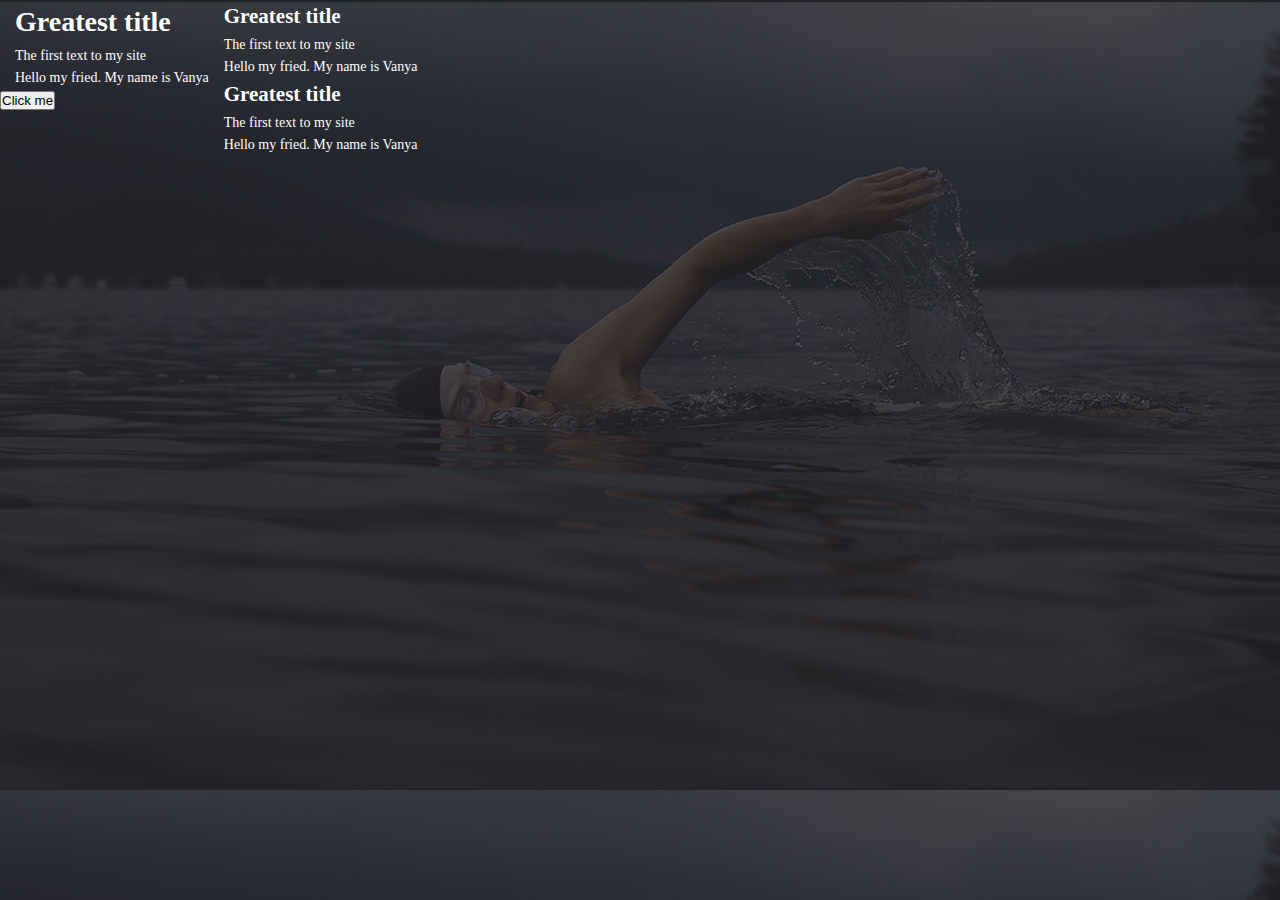
<file: First/index.html>
<!DOCTYPE html>
<html>
    <head>
        <title>Test</title>
        <meta charset="UTF-8">
        <link rel="stylesheet" href="img/style.css"/>
    </head>
    <body>
        <div>
            
            <section id="first">
                <article class="first_col">
                    <div>
                        <h1>
                            Greatest title
                        </h1>
                        <p>
                            The first text to my site
                        </p>
                        <p>
                            Hello my fried.
                            My name is Vanya
                        </p>
                        <button>Click me</button>
                    </div>
                    <div>
                        <div>
                            <h2>
                            Greatest title
                        </h2>
                        <p>
                            The first text to my site
                        </p>
                        <p>
                            Hello my fried.
                            My name is Vanya
                        </p>
                        </div>
                        <div>
                            <h2>
                            Greatest title
                        </h2>
                        <p>
                            The first text to my site
                        </p>
                        <p>
                            Hello my fried.
                            My name is Vanya
                        </p>
                        </div>
                    </div>
                </article>
            </section>
            
        </div>
        <script src="js/main.js"></script>
    </body>
</html>
</file>
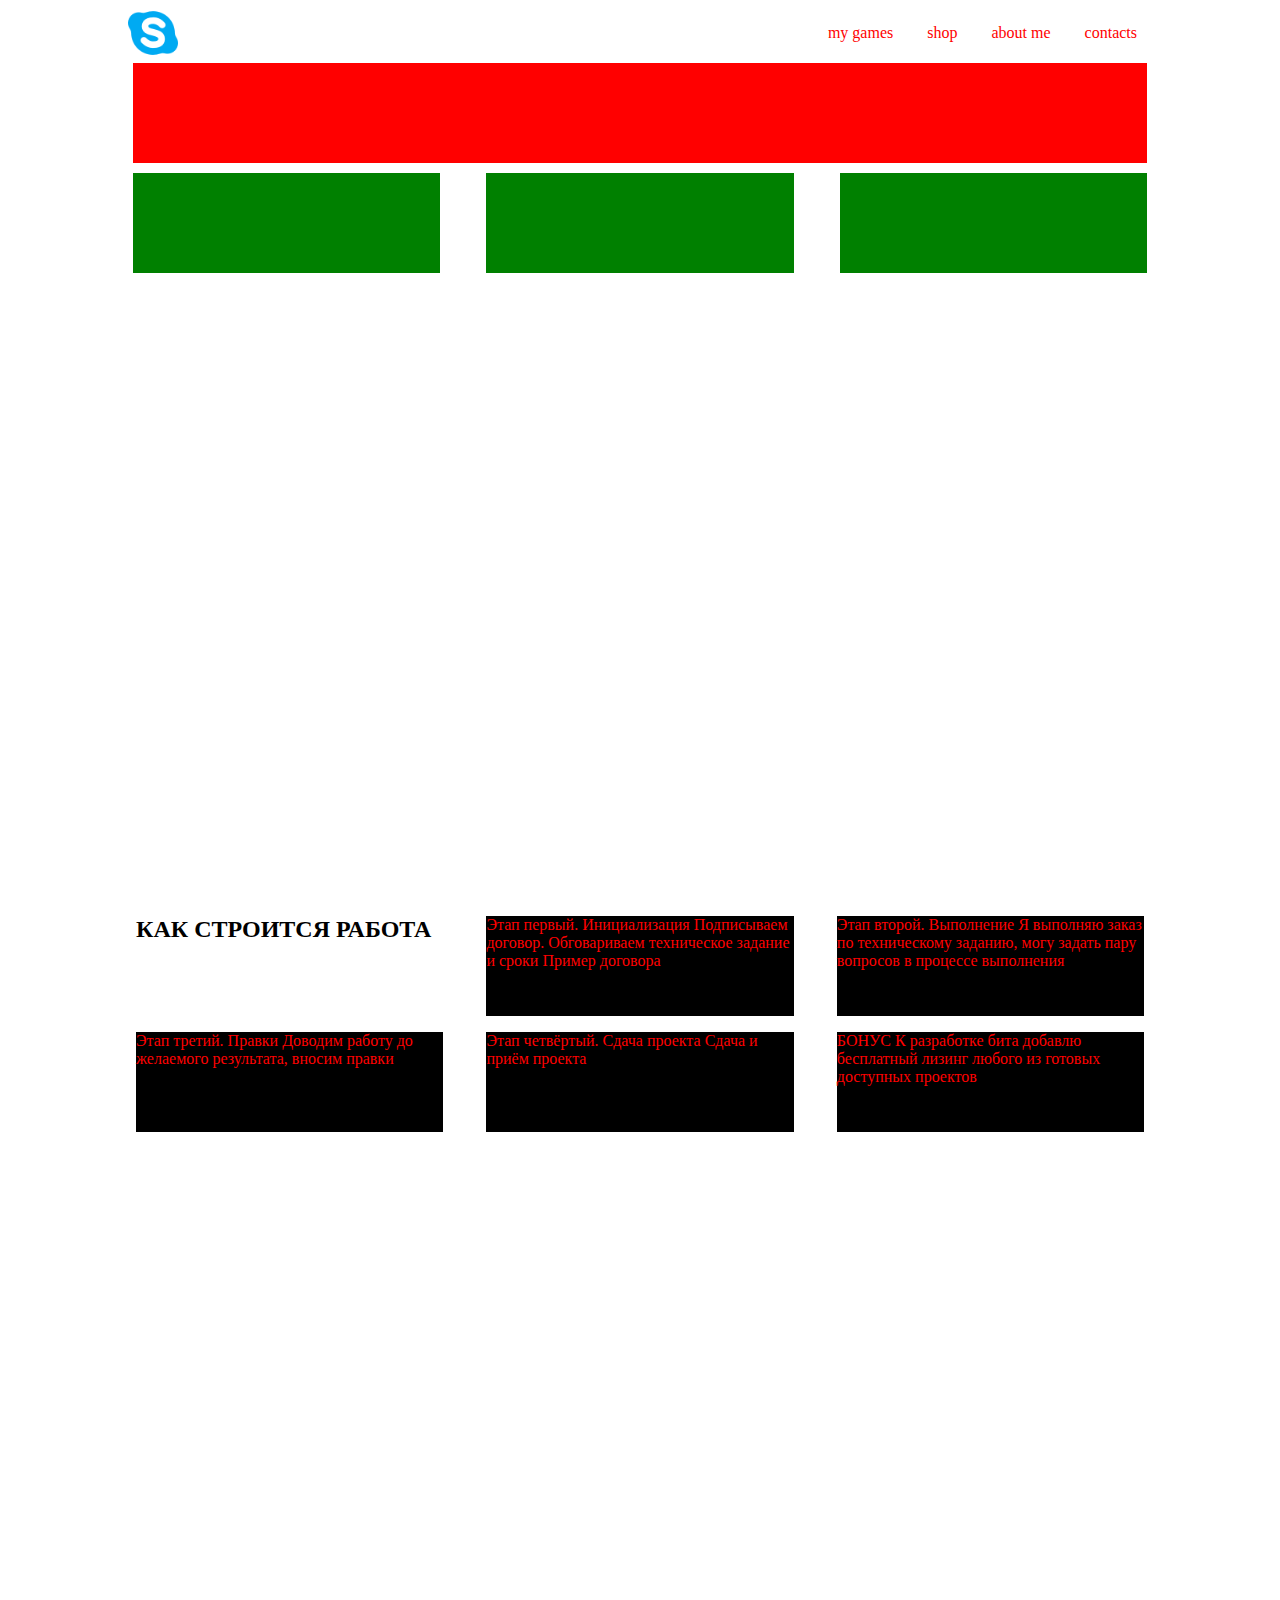
<file: folder/index.html>
<!DOCTYPE html>
<html>
    <head>
        <title>TODO supply a title</title>
        <meta charset="UTF-8">
        <link rel="stylesheet" href="style.css"/>
        <meta name="viewport" content="width=device-width, initial-scale=1.0">
    </head>
    <body>
        <section> 
            <article>
                <div class="menu">
                    <img src="skype.png" alt="">

                    <ul>
                        <li>my games</li>
                        <li>shop</li>
                        <li>about me</li>
                        <li>contacts</li>
                    </ul>
                </div>
                <div class="block">
                    <div class="long">
                        
                    </div>
                    
                        <div class="smal">

                        </div>
                        <div class="smal">

                        </div>
                        <div class="smal">

                        </div>
                    
                </div>
            </article>
        </section>
        
        <section>
            <article>
                <div class="mainblock">
                    <h2>
                        КАК СТРОИТСЯ
                        РАБОТА
                    </h2>
                    <div class="block3">
Этап первый.
Инициализация

Подписываем договор. Обговариваем
техническое задание и сроки

Пример договора
                    </div>
                    <div class="block3">
Этап второй. Выполнение

Я выполняю заказ по техническому
заданию, могу задать пару вопросов
в процессе выполнения
                    </div>
                    <div class="block3">
Этап третий. Правки

Доводим работу до желаемого
результата, вносим правки


                    </div>
                    <div class="block3">
Этап четвёртый. Сдача
проекта

Сдача и приём проекта
                    </div>
                    <div class="block3">
БОНУС
К разработке бита добавлю
бесплатный лизинг любого
из готовых доступных
проектов
                    </div>
                </div>
            </article>
        </section>
    </body>
</html>
</file>
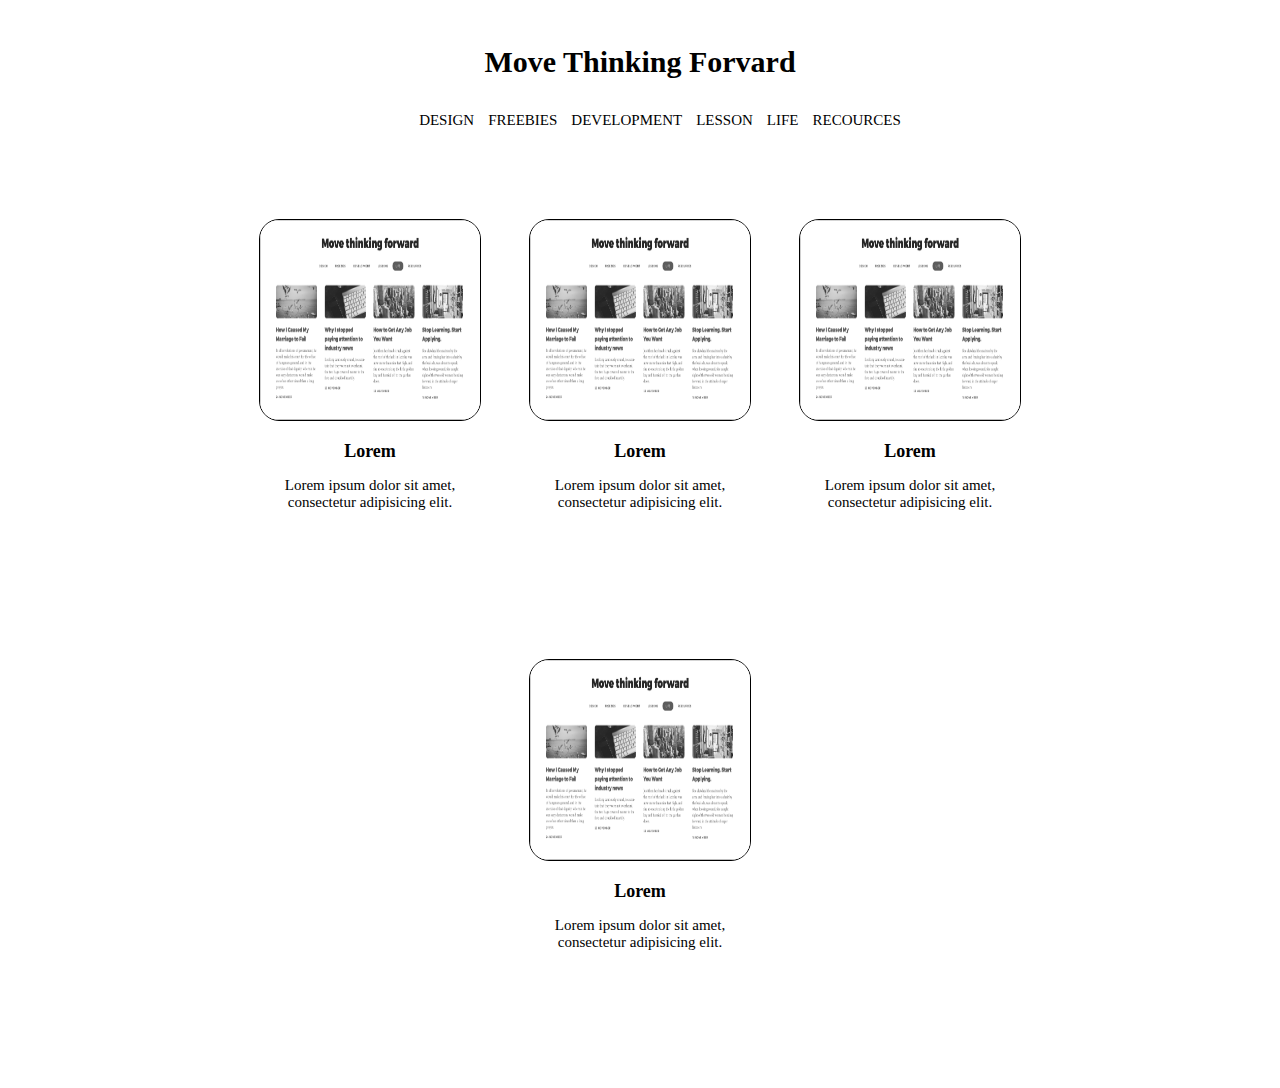
<file: HM1/index.html>
<!DOCTYPE html>
<html>
    <head>
        <title>Home Work 1</title>
        <meta charset="UTF-8">
        <link rel="stylesheet" href="main.css">
    </head>
    <body>
        <section>
            <article>
                <h1>
                    Move thinking forvard
                </h1>
                <div class="menu">
                    <ul>
                        <li>design</li>
                        <li>freebies</li>
                        <li>development</li>
                        <li>lesson</li>
                        <li>life</li>
                        <li>recources</li>
                    </ul>
                </div> 
                <div class="main-block">
                    <div class="child-block">
                        <img src="HW1.png">
                        <h2>Lorem</h2>
                        <p>Lorem ipsum dolor sit amet, consectetur adipisicing elit.</p>
                    </div>
                    <div class="child-block">
                        <img src="HW1.png">
                        <h2>Lorem</h2>
                        <p>Lorem ipsum dolor sit amet, consectetur adipisicing elit.</p>
                    </div>
                    <div class="child-block">
                        <img src="HW1.png">
                        <h2>Lorem</h2>
                        <p>Lorem ipsum dolor sit amet, consectetur adipisicing elit.</p>
                    </div>
                    <div class="child-block">
                        <img src="HW1.png">
                        <h2>Lorem</h2>
                        <p>Lorem ipsum dolor sit amet, consectetur adipisicing elit.</p>
                    </div>
                </div>
            </article>
        </section>
    </body>
</html>
</file>
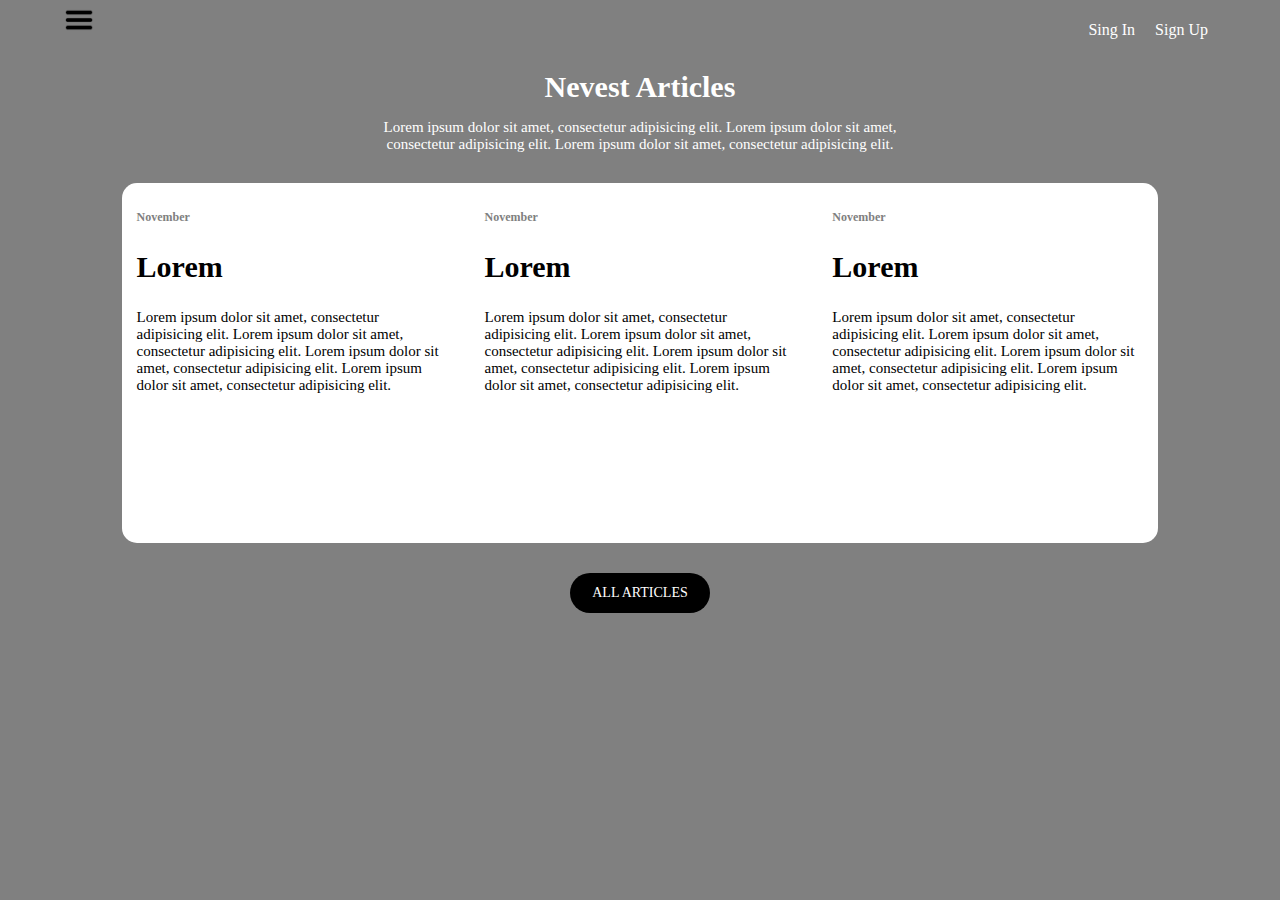
<file: HM2/index.html>
<!DOCTYPE html>
<html>
    <head>
        <title>Home Work 2</title>
        <meta charset="UTF-8">
        <link rel="stylesheet" href="main.css">
    </head>
    <body>
        <section>
            <article>
                <div class="menu">
                    <img id="navicon" src="navicon.png">
                    <ul>
                        <li><a href="#">Sing In</a></li>
                        <li><a href="#">Sign Up</a></li>
                    </ul>
                </div>
                <h1>
                    Nevest Articles
                </h1>
                <p class="description">
                    Lorem ipsum dolor sit amet, consectetur adipisicing elit.
                    Lorem ipsum dolor sit amet, consectetur adipisicing elit.
                    Lorem ipsum dolor sit amet, consectetur adipisicing elit.
                </p>
                <div class="main-block">
                    <div class="child-block">
                        <p class="date"><b>November</b></p>
                        <h2>
                            Lorem
                        </h2>
                        <p>
                        Lorem ipsum dolor sit amet, consectetur adipisicing elit.
                        Lorem ipsum dolor sit amet, consectetur adipisicing elit.
                        Lorem ipsum dolor sit amet, consectetur adipisicing elit.
                        Lorem ipsum dolor sit amet, consectetur adipisicing elit.
                        </p>
                    </div>
                    <div class="child-block">
                        <p class="date"><b>November</b></p>
                        <h2>
                            Lorem
                        </h2>
                        <p>
                        Lorem ipsum dolor sit amet, consectetur adipisicing elit.
                        Lorem ipsum dolor sit amet, consectetur adipisicing elit.
                        Lorem ipsum dolor sit amet, consectetur adipisicing elit.
                        Lorem ipsum dolor sit amet, consectetur adipisicing elit.
                        </p>
                    </div>
                    <div class="child-block">
                        <p class="date"><b>November</b></p>
                        <h2>
                            Lorem
                        </h2>
                        <p>
                        Lorem ipsum dolor sit amet, consectetur adipisicing elit.
                        Lorem ipsum dolor sit amet, consectetur adipisicing elit.
                        Lorem ipsum dolor sit amet, consectetur adipisicing elit.
                        Lorem ipsum dolor sit amet, consectetur adipisicing elit.
                        </p>
                    </div>
                </div>
                <div class="bottom-button">
                    ALL ARTICLES
                </div>
            </article>
        </section>
    </body>
</html>
</file>
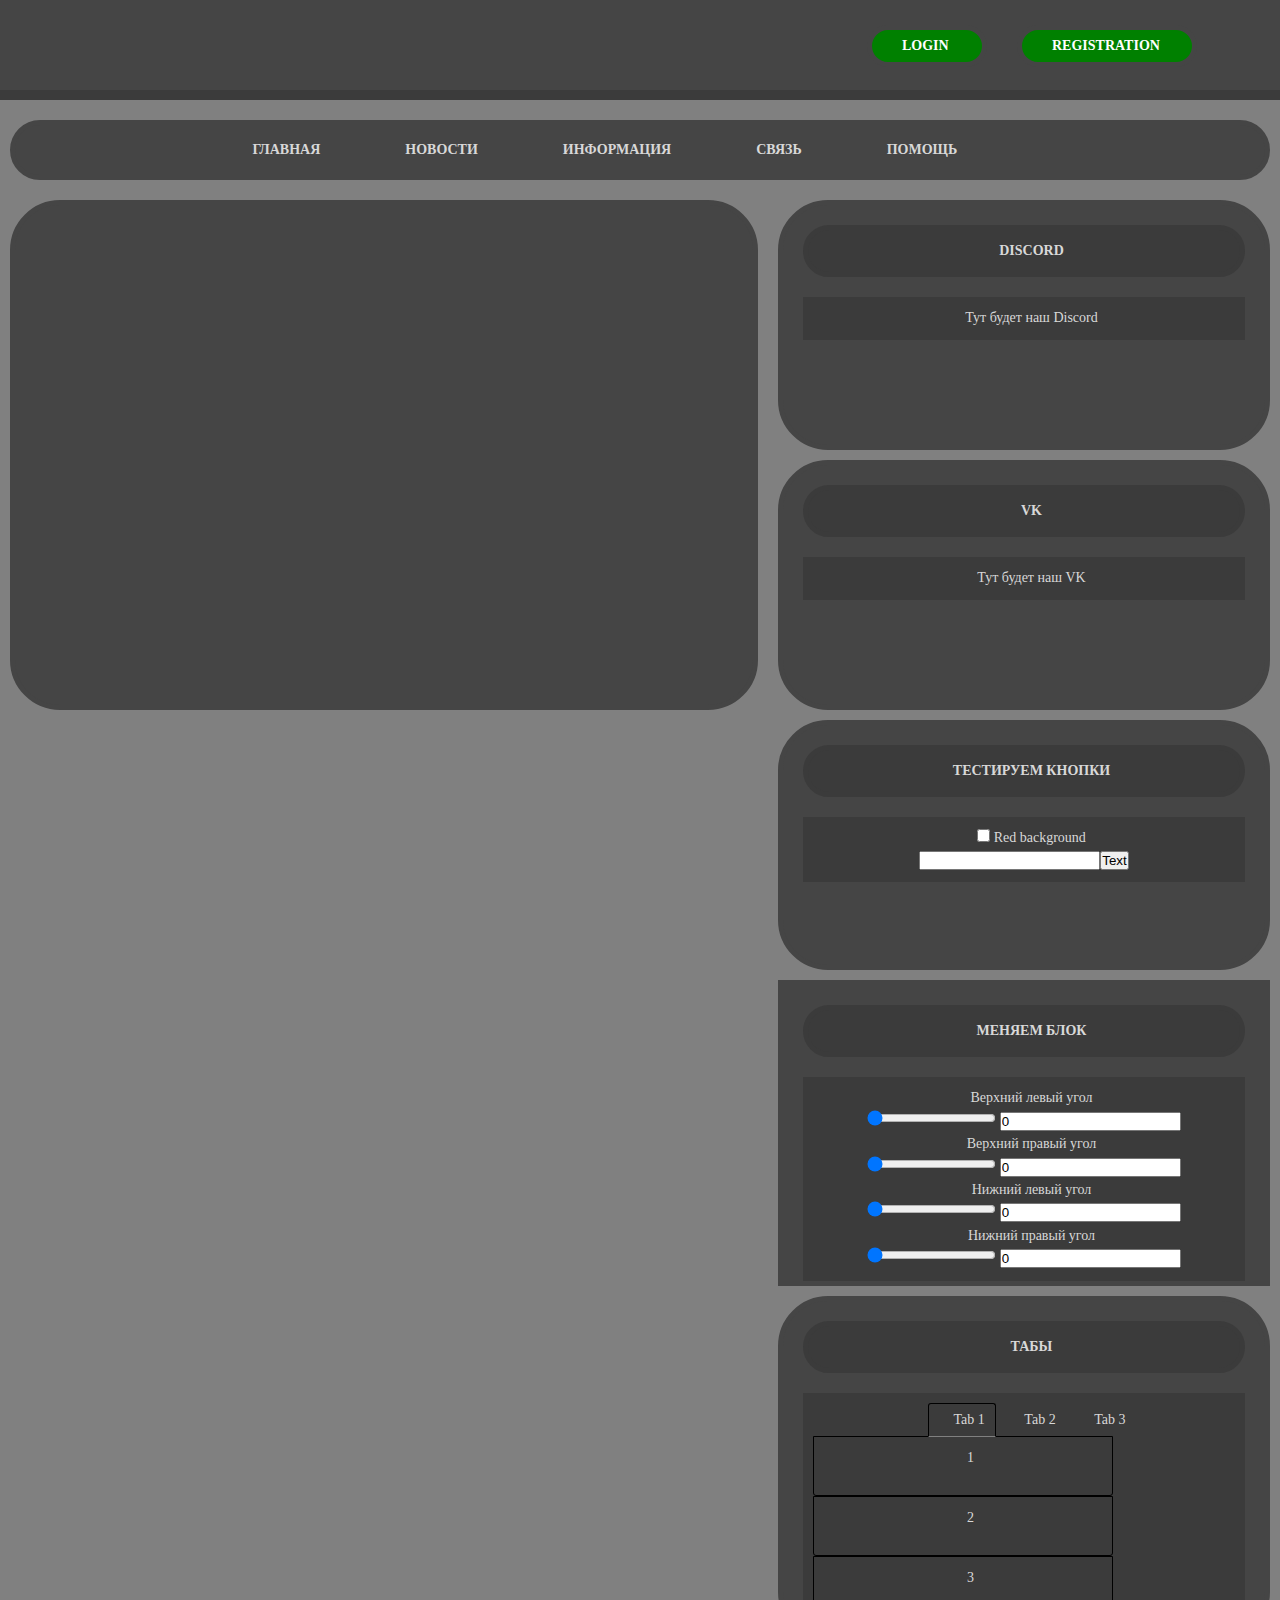
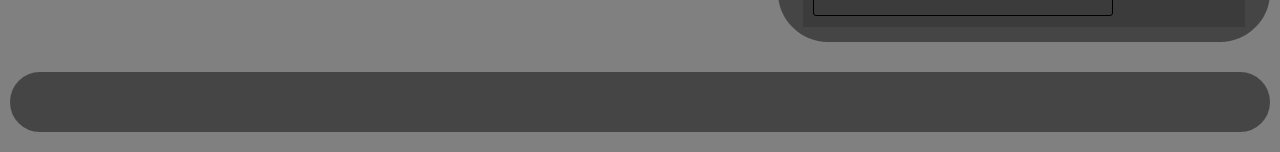
<file: Site/index.html>
<!DOCTYPE html>
<html>
    
    
        <head lang="en">
            <title>Zesterius</title>
            <meta charset="UTF-8"/>
            <link rel="stylesheet" href="img/style.css"/>
            <link rel="stylesheet" href="img/tab.css"/>
        </head>
    
    
    <body class="grey">
        
        
            <div id="fill">
                <div class="topimg">
                    <div class="inner-topimg">
                        <div class="fix">
                            <div class="pre-relog">
                                
                            </div>
                            <div class="relog">
                                <div class="inner-relog">
                                    <div class="fix">
                                        <div class="login">
                                            <div class="inner-login">
                                                <a href="#"><b>Login</b></a>
                                            </div>
                                        </div>
                                        <div class="registration">
                                            <div class="inner-registration">
                                                <a href="#"><b>Registration</b></a>
                                            </div>
                                        </div>
                                    </div>
                                </div>
                            </div>
                            </div>
                    </div>
                </div>


                <div class="header">
                    <div class="inner-header">
                        <div class="menu">
                            <nav>
                                <div>
                                    <ul>
                                        <li><a href="#"><b>Главная</b></a></li>
                                        <li><a href="#"><b>Новости</b></a></li>
                                        <li><a href="/"><b>Информация</b></a></li>
                                        <li><a href="#"><b>Связь</b></a></li>
                                        <li><a href="#"><b>Помощь</b></a></li>
                                    </ul>
                                </div>
                            </nav>
                        </div>
                    </div>
                </div>

                <div class="fix">
                        <div class="content">
                                <div class="inner-content">
                                    
                                    
                                    
                                </div>
                        </div>


                        <div class="sidebars">
                            <div class="inner-sidebars">
                                <div>
                                    
                                    
                                    <div class="sidebar">
                                            <div class="inner-sidebar">
                                                <div class="sidebar-name">
                                                    <div class="inner-sidebar-name">
                                                        <p><b>Discord</b></p>
                                                    </div>
                                                </div>
                                                
                                                <div class="sidebar-content">
                                                    <div class="inner-sidebar-content">
                                                        <p>Тут будет наш Discord</p>
                                                    </div>
                                                </div>
                                            </div>
                                    </div>
                                    
                                    
                                    <div class="sidebar">
                                            <div class="inner-sidebar">
                                                <div class="sidebar-name">
                                                    <div class="inner-sidebar-name">
                                                        <p><b>VK</b></p>
                                                    </div>
                                                </div>
                                                
                                                <div class="sidebar-content">
                                                    <div class="inner-sidebar-content">
                                                        <p>Тут будет наш VK</p>
                                                        <div></div>
                                                    </div>
                                                </div> 
                                            </div>
                                    </div>
                                    
                                    
                                    <div class="sidebar">
                                            <div class="inner-sidebar">
                                                <div class="sidebar-name">
                                                    <div class="inner-sidebar-name">
                                                        <p><b>Тестируем кнопки</b></p>
                                                    </div>
                                                </div>
                                                
                                                <div class="sidebar-content">
                                                    <div class="inner-sidebar-content">
                                                        <div>
                                                            <label><input type="checkbox" id="RedBackground"/> Red background</label><br/>
                                                            
                                                            
                                                            <input type="text" id="text"/><button type="button" id="button">Text</button>
                                                            <div><span id="panel"></span></div>
                                                        </div>
                                                    </div>
                                                </div> 
                                            </div>
                                    </div>
                                    
                                    
                                    <div class="sidebar">
                                            <div id="sidebar">
                                                <div class="sidebar-name">
                                                    <div class="inner-sidebar-name">
                                                        <p><b>Меняем блок</b></p>
                                                    </div>
                                                </div>
                                                
                                                <div class="sidebar-content">
                                                    <div class="inner-sidebar-content">
                                                        
                                                        <div>
                                                            <p>Верхний левый угол<br/>
                                                            <input type="range" id="rtl" min="0" max="100" value="0" oninput="BRad()">
                                                            <input type="text" id="ttl" value="0">
                                                            </p>
                                                            <p>Верхний правый угол<br/>
                                                            <input type="range" id="rtr" min="0" max="100" value="0" oninput="BRad()">
                                                            <input type="text" id="ttr" value="0">
                                                            </p>
                                                            <p>Нижний левый угол<br/>
                                                            <input type="range" id="rbl" min="0" max="100" value="0" oninput="BRad()">
                                                            <input type="text" id="tbl" value="0">
                                                            </p>
                                                            <p>Нижний правый угол<br/>
                                                            <input type="range" id="rbr" min="0" max="100" value="0" oninput="BRad()">
                                                            <input type="text" id="tbr" value="0">
                                                            </p>
                                                        </div>
                                                    </div>
                                                </div> 
                                            </div>
                                    </div>
                                    
                                    <div class="sidebar">
                                            <div class="inner-sidebar">
                                                <div class="sidebar-name">
                                                    <div class="inner-sidebar-name">
                                                        <p><b>Табы</b></p>
                                                    </div>
                                                </div>
                                                
                                                <div class="sidebar-content">
                                                    <div class="inner-sidebar-content">
                                                        <div>
                                                            
                                                            <div id="tabs">
                                                                <div class="tab whiteborder">Tab 1</div>
                                                                <div class="tab">Tab 2</div>  
                                                                <div class="tab">Tab 3</div>  
                                                                <div class="tabcontent">1</div>
                                                                <div class="tabcontent">2</div>
                                                                <div class="tabcontent">3</div>
                                                            </div>
                                                            
                                                        </div>
                                                    </div>
                                                </div> 
                                            </div>
                                    </div>
                                    
                                    
                                </div>
                            </div>
                        </div>
                </div>

                <div class="footer">
                    <div class="inner-footer">
                        
                    </div>
                </div>

                
        </div>
        
        
        <script src="js/main.js"></script>
        <script src="js/tab.js"></script>
        
    </body>
</html>
</file>
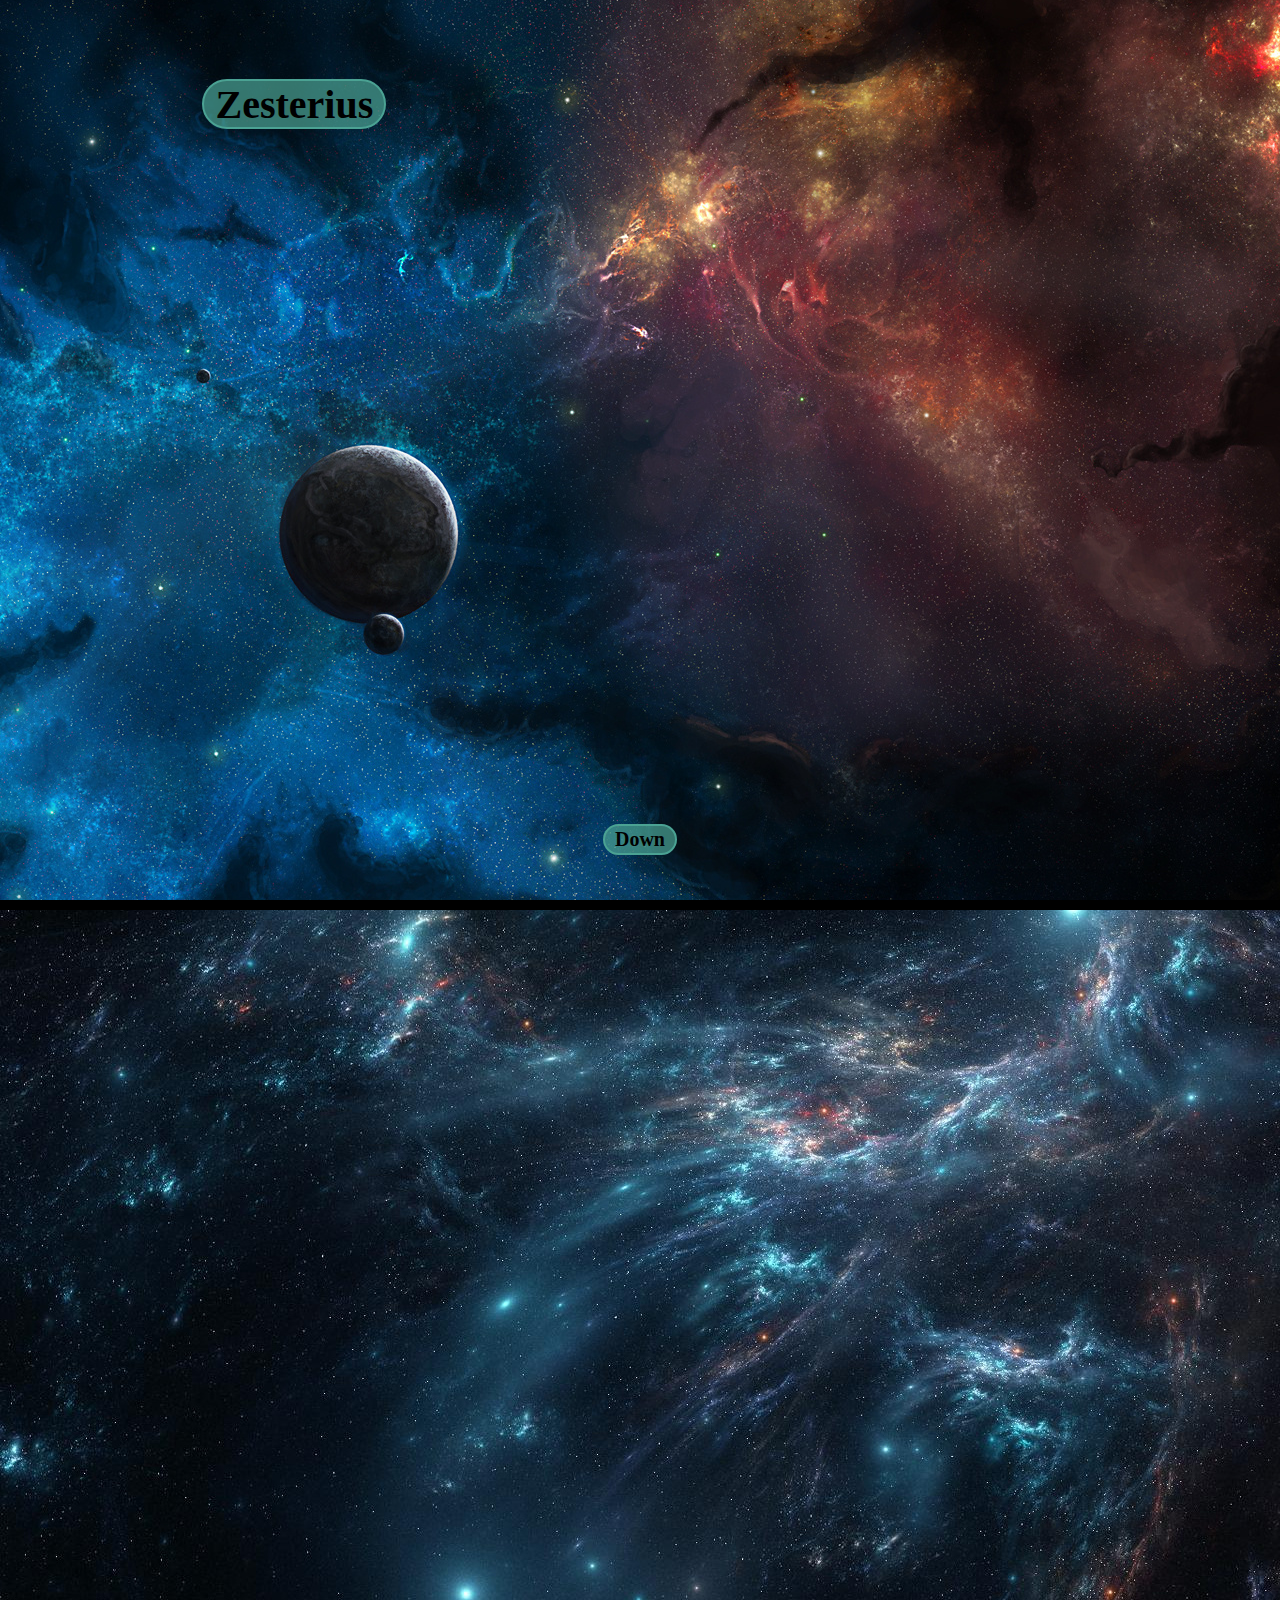
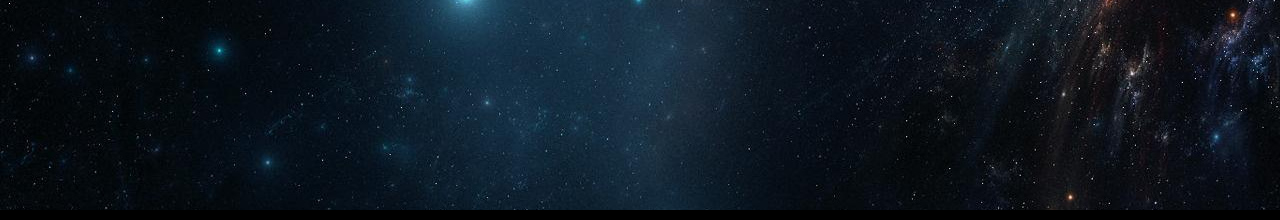
<file: Zesterius/index.html>
<!DOCTYPE html>
<html lang="en">
<head>
  <meta charset="UTF-8">
  <meta name="viewport" content="width=device-width, initial-scale=1.0">
  <meta http-equiv="X-UA-Compatible" content="ie=edge">
  <title>Zesterius landing</title>
  <link rel="stylesheet" href="css/main.css">
  <link rel="stylesheet" href="css/screen_one.css">
  <link rel="stylesheet" href="css/screen_two.css">
  <link rel="stylesheet" href="css/down.css">
</head>
<body>

        <!-- Первый экран -->

  <section id="screen__one">
    <article>
      <p class="logo"><b>Zesterius</b></p>
      <!-- <a href="#"></a> integrate JS in mainsite -->
      <div class="mainsite"></div>
      <footer>
        <a class="down" href="#screen__two"><b>Down</b></a>
      </footer>
    </article>
  </section>

        <!-- Второй экран -->

  <section id="screen__two">


  </section>
</body>
</html>
</file>
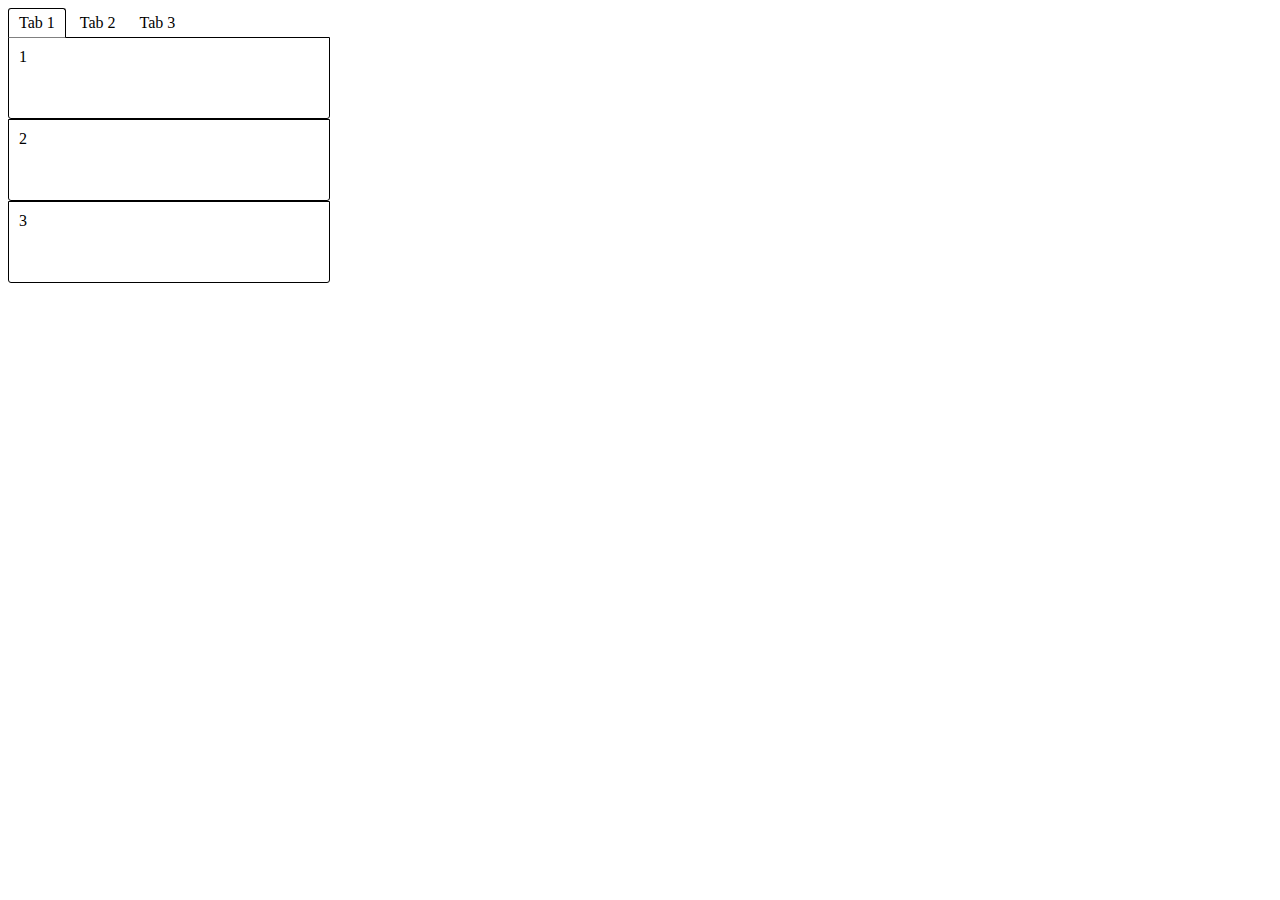
<file: Site/map.html>
<!DOCTYPE html>
<html>
    
    
        <head lang="en">
            <title>Zesterius</title>
            <meta charset="UTF-8"/>
            <link rel="stylesheet" href="img/tab.css"/>
        </head>
    
    
    <body>
        
        <div id="tabs">
            <div class="tab whiteborder">Tab 1</div>
            <div class="tab">Tab 2</div>  
            <div class="tab">Tab 3</div>  
            <div class="tabcontent">1</div>
            <div class="tabcontent">2</div>
            <div class="tabcontent">3</div>
        </div>
        
        <script src="js/tab.js"></script>
    </body>
</html>
</file>
<file: First/img/style.css>
/*ClearFix CSS stylesheet*/
* {
    margin: 0;
    padding: 0;
    box-sizing: border-box;
}
a{text-decoration: none; color: #9932CC;}
li{text-decoration: none; list-style: none;}

body 
{
  line-height: 1.6;
  font-size: 14px;
  white-space: normal;
  text-indent: 15px;
  word-spacing: normal;
  direction: ltr;
}

#first{
    background-image: url(bg.jpg);
    height: 100vh;
    color: #fff;
}

.first_col{
    display: flex;
}
</file>
<file: folder/style.css>
.menu{
    color: red;
    display: flex; 
    width: 80vw;
    margin: 0 auto;
    flex-wrap: wrap;
    justify-content: space-between;
    align-items: center;
}

li{
    display: inline-block;
    margin:0 15px;
    
}

img{
    width: 50px;
    height: auto;
}

section{
    height: 100vh;
}

article{
    width: 80vw;
    margin: 0 auto;
}

.block{
    display: flex;
    flex-wrap: wrap;
    justify-content: space-between;
}

.long{
    background-color: red;
    height: 100px;
    width: 100%;
    margin: 5px;
}

.smal{
    background-color: green;
    height: 100px;
    width: 30%;
    margin: 5px;
}

h2{
    width: 30%;
    margin: 8px;
    align-items: center;
}

.mainblock{
    display: flex;
    flex-wrap: wrap;
    justify-content: space-between;
}

.block3{
    background-color: black;
    height: 100px;
    width: 30%;
    margin: 8px;
    color: red;
}
</file>
<file: HM1/main.css>
section{
    background-color: white;
}

article{
    height: 90vh;
    width: 80vw;
    margin: 5vh auto;
}

h1{
    height: 5vh;
    
    font-size: 30px;
    text-align: center;
    text-transform: capitalize;
    
    margin: 5px 0;
}

.menu{
    height: 12vh;
    width: 80%;
    
    margin: 5px auto;
    
    display: flex;
    flex-wrap: wrap;
    justify-content: center;
    align-items: flex-start;
    
    
}

li{
    display: inline-block;
    margin: 0 5px;
    
    font-size: 15px;
    text-transform: uppercase;  
}


.main-block{
    display: flex;
    flex-wrap: wrap;
    justify-content: center;
}

.child-block{
    min-height: 420px;
    width: 240px;
    
    margin: 5px 10px;
    padding: 5px;
    
    text-align: center;
    
    font-size:15px;
}

img{
    margin: 1px;
    height: 200px;
    width: 220px;
    
    border: black 1px solid;
    border-radius: 20px;
}

h2{
    font-size: 18px;
}
</file>
<file: HM2/main.css>
#navicon{
    height: 30px;
    width: 30px;
}

a{
    text-decoration: none;
    color: white;
}

body{
    margin: 0;
    padding: 0; 
    background-color: grey;
}

section{
    height: 100vh;
}

article{
    width: 90vw;
    margin: 0 auto;
    padding: 5px 0;
}

.menu{
  display: flex;
  flex-wrap: wrap;
  justify-content: space-between;
}

li{
    display: inline-block;
    margin: 0 8px;
}

h1{
    font-size: 30px;
    text-align: center;
    text-transform: capitalize;
    
    color: white;
    
    margin: 15px 10px;
}

.description{
    font-size: 15px;
    text-align: center;
    
    width: 50%;
    margin: 5px auto;
    
    color: white;
}

.main-block{
    display: flex;
    flex-wrap: wrap;
    justify-content: space-between;
    
    background-color: white;
    
    border-radius: 15px;
    
    min-height: 40vh;
    width: 90%; 
    
    margin: 30px auto;
}

.child-block{
    width: 30%;
    margin: 10px;
    
    padding:5px;
}

p{
    font-size: 15px;
}

h2{
    font-size: 30px;
}

.date{
    color: grey;
    font-size: 12px;
}

.bottom-button{
    background-color: black;
    border-radius: 50px;
    
    height: 40px;
    width: 140px;
    
    line-height: 40px;
    
    margin: 20px auto;
    
    text-align: center;
    font-size: 14px;
    color: white; 
}
</file>
<file: Site/img/style.css>
/*ClearFix CSS stylesheet*/
* {
    margin: 0;
    padding: 0;
    box-sizing: border-box;
}
a{text-decoration: none; color: #9932CC;}
li{text-decoration: none; list-style: none;}

body 
{
  line-height: 1.6;
  color: #D8D8D8;
  font-size: 14px;
  white-space: normal;
  text-indent: 15px;
  word-spacing: normal;
  direction: ltr;
}

    /*Тестовые стили и прочее, для экспериментов*/
.styletext{
    color: red;
}
.grey{
  background: #808080;
}
.red{
  background-image: url(background.jpg);
  background-position: center;
}

    /*Наполнение сайта (замена Body)*/
#fill{
    
}


    /*Шапка*/
.topimg{
    width: 100%;
    margin-bottom: 10px;
}
.inner-topimg{
    background: #454545;
    min-height: 100px;
    
    border-bottom: 10px solid #3B3B3B;
}

    /*Блок преавторизации (смещает в сторону блок авторизации)*/
.pre-relog{
    padding: 10px;
    height: 70px;
    width: 65%;
    float: left;
    display: block;
}

/*Блок авторизации*/
.relog{
    padding: 10px 10px;
    width: 35%;
    float: left;
}
.relog a{
    color: White;
}
.inner-relog{
    height: 50px;
    padding: 10px;
    text-transform: uppercase;
}

    /*Кнопка логина*/
.login{
    padding: 5px 15px;
    float: left;
    width: 150px;
}
.inner-login{
    padding: 5px 15px;
    text-align: justify;
    background: green;
    
    border: 5px;
    border-style: solid;
    border-color: #454545;
    border-radius: 50px;
}
.inner-login:hover{
    border: 5px;
    border-style: solid;
    border-color: #B10E0E;
    border-radius: 50px;
}

    /*Кнопка регистрации*/
.registration{
    padding: 5px 15px;
    float: left;
    width: 210px;
}
.inner-registration{
    padding: 5px 15px;
    text-align: center;
    background: green;
    text-align: justify;
    
    border: 5px;
    border-style: solid;
    border-color: #454545;
    border-radius: 50px;
}
.inner-registration:hover{
    border: 5px;
    border-style: solid;
    border-color: #B10E0E;
    border-radius: 50px;
}

    /*Оформление блока меню сайта*/
.header{
    width: 100%;
    margin-bottom: 10px;
    padding: 10px;
}
.inner-header{
    background: #454545;
    min-height: 50px;
    
    border: 5px;
    border-style: solid;
    border-color: #454545;
    border-radius: 50px;
}

    /*Верхнее меню*/
.header nav{
    width: 960px;
    margin: 0 auto;
}
.header nav:before{
    content: "";
    display: block;
    min-height: 50px;
    position: absolute;
    left: 0
}
.header ul{
    margin: 0;
    padding: 0;
    min-height: 50px;
}
.header ul li{
    float: left;
}
.header ul li a{
    display: block;
    padding: 0 35px;
    text-transform: uppercase;
    line-height: 50px;
    color: #D8D8D8;
}
.header ul li a:hover{
    color: #B10E0E;
}
.menu{
    padding-left: 15%;
    padding-right: 15%;
}

    /*Фикс, чтобы блоки друг на друга не ложились*/
.fix:after{
  content: "";
  display: block;
  clear: both;
}

    /*Блок контента*/
.content{
    width: 60%;
    margin-bottom: 10px;
    float: left;
    padding: 0 10px;
    display: block;
}
.inner-content{
    min-height:510px;
    background: #454545;
    padding: 10px 10px;
    
    text-align: justify;
    
    border: 5px;
    border-style: solid;
    border-color: #454545;
    border-radius: 50px;
}

    /*Изображения*/
img{
    width: 96%;
    height: 100%;
    padding: 20px;
    border-radius: 50px;
}

    /*Блок сайдбаров*/
.sidebars{
    width: 40%;
    margin-bottom: 10px;
    float: left;
    padding: 0 10px;
    display: block;
}
.inner-sidebars{
    min-height:500px;
}

    /*Сайдбар*/
.sidebar{
    margin-bottom: 10px;
}
.inner-sidebar{
    background: #454545;
    min-height: 250px;
    
    border: 5px;
    border-style: solid;
    border-color: #454545;
    border-radius: 50px;
    padding-bottom: 10px;
    
    
}

    /*Изменяющиеся углы блока*/
#sidebar{
    background: #454545;
    min-height: 250px;
    
    border: 5px;
    border-style: solid;
    border-color: #454545;
}

    /*Имя сайдбара*/
.sidebar-name{
    padding: 20px 20px;
    
}
.inner-sidebar-name{
    text-transform: uppercase;
    text-align: center;
    padding: 10px 10px;
    background: #3B3B3B;
    
    border: 5px;
    border-style: solid;
    border-color: #3B3B3B;
    border-radius: 50px;
}
.inner-sidebar-name:hover{
    background: #363535;
    border-color: #363535;
}


    /*Контент сайдбара*/
.sidebar-content{
    padding: 0px 20px;
    
}
.inner-sidebar-content{
    text-align: center;
    padding: 10px 10px;
    background: #3B3B3B;
    
}


    /*Подвал сайта*/
.footer{
    width: 100%;
    margin-bottom: 10px;
    padding: 10px;
}
.inner-footer{
    background: #454545;
    height: 60px;
    text-align: center;
    padding: 10px 0px;
    
    color: #D8D8D8;
    
    border: 5px;
    border-style: solid;
    border-color: #454545;
    border-radius: 50px;
}
</file>
<file: Site/img/tab.css>
#tabs .tab{
    display: inline-block;
    padding:5px 10px;
    cursor: pointer;
    position: relative;
    z-index: 5;
}

#tabs .whiteborder {
    border: 1px solid black;
    border-bottom: 1px solid grey;
    border-radius: 3px 3px 0 0;
}

#tabs .tabcontent{
    width:300px ;
    height:60px ;
    border:1px solid black ;
    position: relative;
    top:-1px ;
    z-index:1 ;
    padding: 10px;
    border-radius: 0 0 3px 3px;
}

#tabs .hide{
    display: none;
}
#tabs .show{
    display: block;
}
</file>
<file: Zesterius/css/main.css>
body{
  margin: 0;
  padding: 0;
  color: White;

  font-size: 20px;

  background-color: black;
}

li{
  text-decoration: none;
  text-transform: none;
}

a{
  text-decoration: none;
  text-transform: none;
  color: white;
}

img, label, table{
  width: 100%;
  height: auto;
  display: block;
}

section{
  width: 100%;
  height: 100vh;
}

#screen__one {
  background-image: url(../img/bgi/bgi_2.jpg);
  background-position: center;
  margin: 0 0 10px 0;
}

#screen__two {
  background-image: url(../img/bgi/bgi_4.jpg);
  background-position: center;
  margin: 0 0 10px 0;
}
</file>
<file: Zesterius/css/screen_one.css>
#screen__one>article{

  height: 95%;
  width: 90%;
  margin:auto;

  display:grid;

  justify-items: center;
  align-items: center;

  grid-template-columns: repeat(5, 1fr);
  grid-template-rows: 1fr 2fr 1fr;

  grid-row-gap: 10px;

}

#screen__one>article>.logo{
  grid-area: logo;

  background-color: rgba(75, 162, 147, 0.7);
  border: 2px solid rgba(75, 162, 147, 1);

  border-radius: 50px;

  height: 46px;
  width: 180px;

  text-align: center;

  font-size: 40px;
  color: black;
}

#screen__one>article>.mainsite{
  grid-area: ms;
}

@media screen and (min-width: 480px){
  #screen__one>article{
    grid-template-areas:
      "logo logo . ms ms"
      ". . . . ."
      ". . down . ."
  }
}

@media screen and (max-width: 480px){
  #screen__one>article{
    grid-template-rows: 1fr 1fr 1fr 1fr;
    grid-template-areas:
      ". logo logo logo ."
      ". . ms . ."
      ". . . . ."
      ". . down . ."
  }
  #screen__one>article>.mainsite{
    align-self: flex-start;
  }
}
</file>
<file: Zesterius/css/screen_two.css>
#screen__two>article{
  height: 95%;
  width: 80%;
  margin: auto;

  display: grid;
  grid-template-columns: 3fr 1fr 1fr 3fr;
  grid-template-rows: 2fr 7fr 1fr;

  grid-row-gap: 5px;
  grid-column-gap: 5px;

  justify-items: center;

  grid-template-areas:
    ". head head ."
    "res res friend friend"
    ". down down ."

}

#screen__two>article>.header{
  height: 20px;
  width: 240px;
  border: 3px solid rgba(75, 162, 147, 1);
  background-color: rgba(75, 162, 147, 0.7);

  text-align: center;
  align-self: center;
  font-size: 18px;
  color: black;

  border-radius: 50px;

  grid-area: head;
}

#screen__two>article>.resours{
  height: 100%;
  width: 80%;
  border: 3px solid rgba(75, 162, 147, 1);
  background-color: rgba(75, 162, 147, 0.7);

  text-align: center;
  align-self: flex-start;
  grid-area: res;
  border-radius: 20px;
}

#screen__two>article>.resours>img{
  margin: auto;
  width: 80%;

  border-radius: 20px;
}


#screen__two>article>.friend{
  height: 100%;
  width: 80%;
  border: 3px solid rgba(75, 162, 147, 1);
  background-color: rgba(75, 162, 147, 0.7);

  text-align: center;
  align-self: flex-start;
  grid-area: friend;
  border-radius: 20px;
}

#screen__two>article>.friend>img{
  margin: auto;
  width: 80%;

  border-radius: 20px;
}
</file>
<file: Zesterius/css/down.css>
/* down */

footer{
  padding: 2px 10px 2px 10px;

  background-color: rgba(75, 162, 147, 0.7);
  border: 2px solid rgba(75, 162, 147, 1);
  border-radius: 50px;

  align-self: flex-end;
  grid-area: down;
}

footer>a{
  color: black;
}

footer>a:hover{
  color: white;
}
</file>
